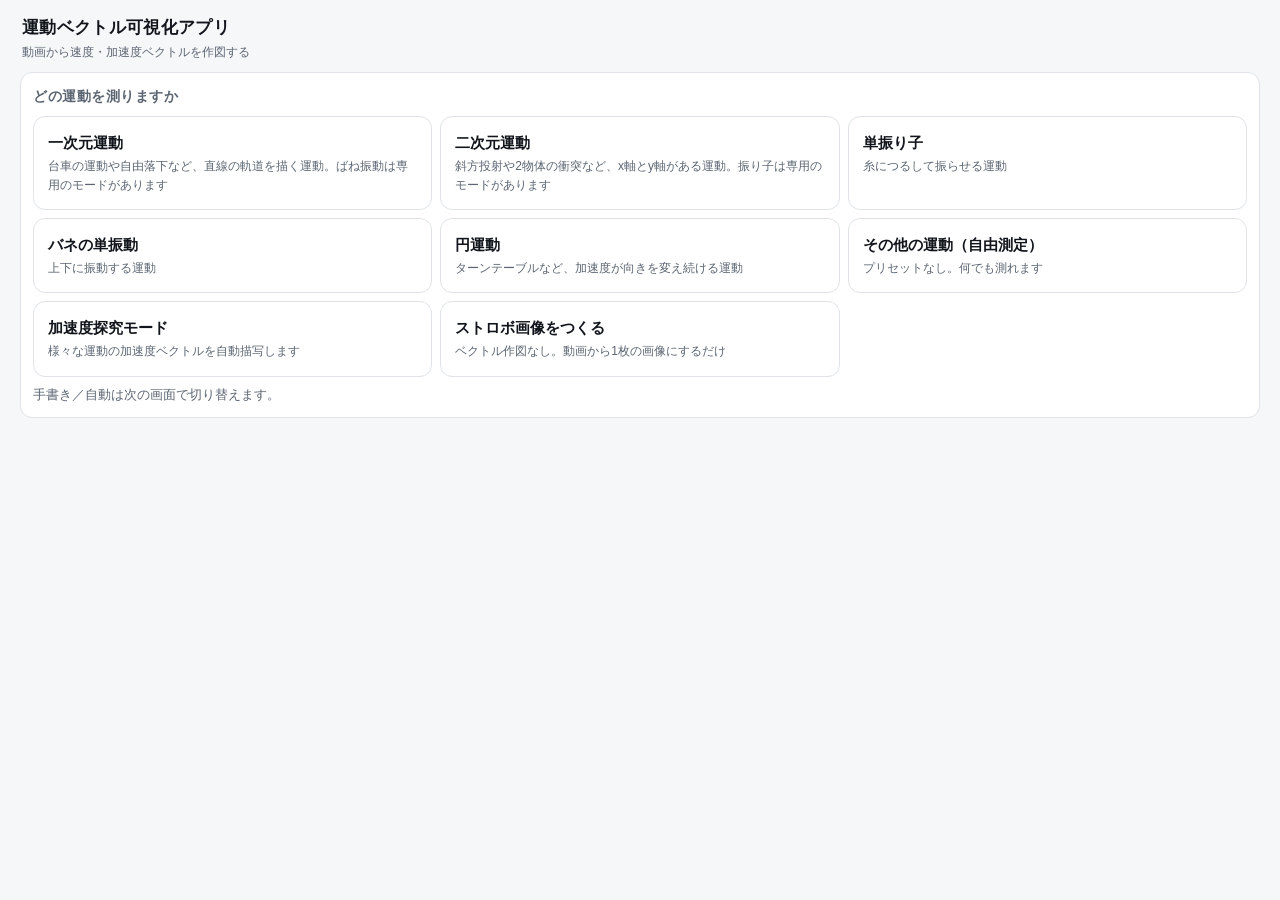
<file: index.html>
<!DOCTYPE html>
<html lang="ja">
<head>
<meta charset="utf-8">
<meta name="viewport" content="width=device-width, initial-scale=1, viewport-fit=cover, user-scalable=no">
<title>運動ベクトル可視化</title>
<link rel="stylesheet" href="css/base.css">
<link rel="stylesheet" href="css/app.css">
</head>
<body>
<div class="wrap">

<header>
  <div class="head-row">
    <div>
      <h1>運動ベクトル可視化アプリ</h1>
      <div class="phase">動画から速度・加速度ベクトルを作図する</div>
    </div>
    <button id="goHome" class="ghost hide">← ホーム</button>
  </div>
</header>

<!-- ============ 画面1：読み込み ============ -->
<!-- ============ 画面0：運動のタイル ============ -->
<section id="screen0">
  <div class="card">
    <h2>どの運動を測りますか</h2>
    <div id="tiles" class="tiles"></div>
    <div class="sub spaced">手書き／自動は次の画面で切り替えます。</div>
  </div>
</section>

<section id="screen1" class="hide">
  <div class="card" id="presetCard">
    <div id="presetNote"></div>
    <button id="backToTiles" class="ghost spaced-sm">運動を選び直す</button>
  </div>

  <div class="card" id="predCard">
    <h2>予測</h2>
    <label class="chk"><input type="checkbox" id="usePrediction"> 予測ステップを使う（教師が切り替えます）</label>
    <div id="predBody" class="spaced">
      <div id="predQuestions"></div>
      <button id="predSave" class="primary spaced">予測を記録する</button>
    </div>
    <div id="predAnswerBig" class="hide"></div>
    <button id="predRedo" class="ghost spaced-sm">予測を選び直す</button>
  </div>

  <div class="card" id="ideaCard">
    <h2>測ってみたいことリスト</h2>
    <ul class="ideas" id="ideaList"></ul>
    <div class="sub">「自由にどうぞ」より「これ測れる？」の方が手が動きます。</div>
  </div>

  <div class="card">
    <div id="drop">
      <div class="drop-title">運動を撮影した動画を読み込む</div>
      <button class="primary" id="pick">動画を選ぶ</button>
      <input type="file" id="file" accept="video/*">
      <div class="sub drop-note">ここにドラッグ＆ドロップもできます／動画は端末の外に出ません</div>
    </div>
    <div class="row tight spaced hide" id="sampleRow">
      <button id="sampleBtn" class="grow">お手本を試す</button>
    </div>
    <div id="loadState" class="sub load-state"></div>
    <div class="bar hide" id="scanBar"><i></i></div>
  </div>

  <div class="card" id="guideOne">
    <h2>撮影で守ること</h2>
    <div class="lead">カメラを固定して、運動面と平行に撮る。</div>
    <div class="sub spaced-sm">守るルールは一つだけです。</div>
  </div>

  <div class="card" id="guideFull">
    <h2>撮影ガイド</h2>
    <div class="lead">必ず守ること</div>
    <ul class="guide">
      <li>カメラを固定する（スタンド・三脚）</li>
      <li>運動が起きる面と、カメラの撮像面を平行にする</li>
      <li>少し離れてズームで撮る（近くから広角だと遠近で矢印が歪む）</li>
      <li><b>AE/AF をロックする</b>（iPhone は長押し）。露出が動くとストロボ画像が破綻する</li>
      <li><b>運動面と背景の間に距離を取る</b>（影が背景に落ちにくくなる）</li>
    </ul>
    <details>
      <summary>できれば</summary>
      <ul>
        <li>スローモーション（120fps 以上）で撮る。30fps だと室内では尾を引いて中心が定まらない</li>
        <li>明るい場所で撮る／ズームは録画前に決め、録画中は触らない</li>
        <li>動かない場所にも同じシールを1枚貼る（カメラぶれ補正用）</li>
      </ul>
    </details>
  </div>
</section>

<!-- ============ 画面2：コマ送りと打点 ============ -->
<section id="screen2" class="hide">

  <div class="col-main">
  <div class="card pred-strip hide" id="predStrip"></div>

  <!-- ★ ステップの帯は貼り付くブロックの中に置くこと。★
       横の列に置いていたら、少しスクロールしただけで貼り付いたキャンバスの
       裏へ回って見えなくなっていた（実機のスクリーンショットで判明）。
       いまどこにいるかを示すものが、作業を始めた瞬間に消えていた。 -->
  <div class="card" id="stepNavCard">
    <div class="stepnav" id="stepNav"></div>
  </div>

  <div class="card" id="stageCard">
    <div id="stage">
      <video id="vid" playsinline muted class="hide"></video>
      <canvas id="cv"></canvas>
      <canvas id="loupe" width="260" height="260"></canvas>
      <div id="hint">画面をタップで打点／長押しでルーペ</div>
      <!-- コマ番号は画面の中へ重ねる。独立した行にすると、貼り付くブロックの
           高さをそのぶん食う（下の操作カードが押し下げられる） -->
      <div id="frameTag">コマ 0 / 0</div>
    </div>
    <!-- ルーペの逃げ場。キャンバスの中に指と重ならない場所が取れないときは
         こちらに出す。色選択では常にここを使い、拾っている色も並べて見せる。 -->
    <div class="row tight spaced-sm hide" id="loupeBand">
      <div id="loupeSlot"></div>
      <div class="grow sub" id="loupeInfo"></div>
    </div>
    <!-- 1行に収める。狭い画面で折り返すと、そのぶん画面が削れる。
         粗く飛ぶ（≪−10／+10≫）はシークバーと一緒にトリムのカードへ置いた。 -->
    <div class="row tight spaced-sm" id="navRow">
      <button id="prev" class="grow">◀ 前</button>
      <button id="next" class="grow">次 ▶</button>
      <!-- 表示の切り替えは1つのボタンで交互に。2つ並べると、すぐ下の
           トリムの「全区間に戻す」と「全体」が同じ言葉で2つ並ぶ -->
      <button id="fitToggle" class="hide">軌道に寄せる</button>
    </div>
  </div>

  </div><!-- /col-main -->

  <div class="col-side">
  <div class="card card-tool" id="trimCard">
    <h2>1. 解析に使う区間を決める</h2>
    <div class="sub spaced-sm">運動が始まるコマへ送って「ここを t=0 に」、
      終わるコマへ送って「ここを終点に」。</div>
    <!-- シークバーはここに置く。粗く飛ぶのがこのバーの唯一の仕事で、
         それが要るのはこのステップだけ。338コマの動画では区間が幅の 9% に
         潰れて使い物にならないので、区間が決まったらその周りへ引き伸ばす。 -->
    <canvas id="tl"></canvas>
    <div class="row tight spaced-sm">
      <button id="prev10" class="grow">≪ −10 コマ</button>
      <button id="next10" class="grow">+10 コマ ≫</button>
    </div>
    <div class="row tight spaced-sm">
      <button id="setIn" class="grow">ここを t=0 に</button>
      <button id="setOut" class="grow">ここを終点に</button>
    </div>
    <div class="row tight spaced-sm">
      <button id="gotoIn" class="grow">⇤ t=0 へ</button>
      <button id="gotoOut" class="grow">終点へ ⇥</button>
      <button id="resetTrim" class="ghost">全区間に戻す</button>
    </div>
    <div class="sub mono spaced" id="trimLabel"></div>
    <div class="sub">余計な前後（手で押している区間、バウンド後など）を先に切り落とします。追跡・背景推定より前に確定させる設計です。</div>
  </div>

  <div class="card card-tool" id="markCard">
    <h2>2. 追う色を決める</h2>
    <div class="sub spaced-sm">追いたいシールをタップしてください。タップしたあと指でずらして微調整できます。
      <b>手で打つ場合は飛ばして構いません。</b></div>
    <div class="row tight">
      <button id="pickColor" class="primary grow">追う色を指定</button>
      <button id="pickMarker" class="grow" title="カメラが動いてしまったときの補正用です。動かない場所（机や壁）に貼ったシールを指定すると、そのシールが動いたぶんを全部の点から差し引きます。三脚で固定できていれば使わなくて構いません。">固定マーカーを指定<span class="note-mark">※</span></button>
    </div>
    <div class="row tight spaced hide" id="pickRow">
      <button id="pickDecide" class="primary grow">この色で決定</button>
      <button id="pickCancel" class="ghost">やめる</button>
    </div>
    <div class="row spaced">
      <span class="sub">追う色</span>
      <span id="colorChip" class="chip"></span>
      <span class="sub mono" id="colorLabel"></span>
    </div>
    <!-- 「固定マーカー」が何なのか分からないという指摘。PC はボタンのマウスオン、
         スマホはこの※の行で説明する（狭い画面でだけ出す） -->
    <div class="sub spaced" id="markerHelp">※ <b>固定マーカー</b>は、カメラが動いてしまったときの補正用です。
      動かない場所（机や壁）に貼ったシールを指定すると、そのシールが動いたぶんを全部の点から差し引きます。
      <b>三脚で固定できていれば使わなくて構いません。</b></div>
    <div class="row spaced">
      <label class="chk"><input type="checkbox" id="useMarker" checked> カメラぶれ補正を使う（固定マーカーの変位を差し引く）</label>
    </div>
  </div>

  <div class="card card-tool" id="trackCard">
    <h2>3. 座標を取る</h2>
    <div class="lead-sm">A　色で自動追跡する</div>
    <div class="row tight">
      <button id="runTrack" class="primary grow">自動追跡を実行</button>
      <button id="clearTrack" class="ghost">結果を消す</button>
    </div>
    <div class="bar hide spaced-sm" id="trackBar"><i></i></div>
    <div class="sub spaced" id="trackResult">先に「追う色を指定」をしてから実行してください。追跡できなかったコマは手動で打てます。</div>
    <div class="row tight spaced hide" id="trackAskRow">
      <span class="sub grow">うまくいきましたか？</span>
      <button id="trackOk" class="primary">はい</button>
      <button id="trackNg" class="ghost">いいえ</button>
    </div>
    <div class="sub spaced hide" id="trackAdvice"></div>
    <!-- 2コマ指定。うまくいく素材では手順を増やさず、困った人だけが
         追加の1手を払う形にするため、ここ（「いいえ」のあと）に置く -->
    <div class="row tight spaced hide" id="twoRow">
      <button id="twoStart" class="grow">2コマで指定して精度を上げる</button>
    </div>
    <div class="sub spaced hide" id="twoInfo"></div>
    <div class="row tight spaced hide" id="twoRunRow">
      <button id="twoRun" class="primary grow">この設定で追跡する</button>
      <button id="twoClear" class="ghost">やめる</button>
    </div>
    <button id="gotoLost" class="ghost hide spaced">見失ったコマへ</button>
    <div class="slider spaced">
      <label>色相の幅 <span class="mono" id="hueTolVal">25°</span></label>
      <input type="range" id="hueTol" min="5" max="60" value="25">
    </div>
    <div class="slider">
      <label>彩度の下限 <span class="mono" id="satMinVal">0.35</span></label>
      <input type="range" id="satMin" min="5" max="90" value="35">
    </div>
    <div class="sub">見つけられないときは<b>彩度の下限を下げる</b>、背景まで拾ってしまうときは<b>色相の幅を狭める</b>。</div>

    <!-- ★ 手で打つは「自動追跡の保険」ではない。★
         シールを貼れない対象（落ちる紙、水の流れ、人の動き）では、7回タップの
         ほうが追跡の設定より速い。畳まず、Aと対等に並べる。 -->
    <div class="or-split">または</div>
    <div class="lead-sm">B　手で打つ（シールが貼れないとき）</div>
    <div class="sub spaced-sm">打つコマはアプリが決めて順に連れて行きます。
      <b>タップするだけで等間隔になります。</b></div>
    <div class="slider spaced-sm">
      <label>打つ点の数 <span class="mono" id="punchCountVal">7 点</span></label>
      <input type="range" id="punchCount" min="3" max="20" value="7">
    </div>
    <div class="sub mono spaced-sm" id="punchPlan"></div>
    <div class="row tight spaced-sm">
      <button id="punchStart" class="grow">打ち始める</button>
      <button id="punchStop" class="ghost hide">やめる</button>
      <button id="punchBack" class="ghost hide">1つ戻る</button>
    </div>
    <div class="sub spaced-sm" id="punchInfo"></div>
  </div>

  <details class="card card-tool" id="pointCard">
    <summary>点の手直し</summary>
    <div class="row tight">
      <button id="delCur" class="grow">このコマの点を消す</button>
      <button id="undo" class="grow">直前を取り消す</button>
      <button id="clearAll" class="ghost">全消去</button>
    </div>
    <div class="row tight spaced">
      <button id="halveStep" class="grow">間を埋める（点を倍にする）</button>
      <button id="cancelFill" class="ghost hide">やめる</button>
    </div>
    <div class="sub" id="fillInfo">粗く打ってしまっても、あとから間のコマへ順に案内します。撮り直しは要りません。</div>
    <div class="row tight spaced-sm">
      <label class="chk"><input type="checkbox" id="showAll" checked> 打点をすべて表示</label>
      <label class="chk"><input type="checkbox" id="showNum" checked> 番号を表示</label>
    </div>
    <div class="sub mono spaced" id="ptLabel"></div>
  </details>

  <div class="card card-tool" id="selectCard">
    <h2>4. 使うコマを決める（等間隔）</h2>
    <div class="slider">
      <label>使う点の数 <span class="mono" id="selCountVal">7 点</span></label>
      <input type="range" id="selCount" min="3" max="20" value="7">
    </div>
    <div class="sub spaced-sm"><b>点を減らすと矢印が長くなって作図しやすくなります。矢印がズレる場合は点を減らしてみてください。</b>
      間隔はトリムした区間に行き渡るよう自動で決まります。</div>
    <div class="sub mono spaced" id="selInfo"></div>
    <div class="sub spaced" id="selSuggest"></div>
    <div class="row spaced">
      <label class="chk"><input type="checkbox" id="showPreview"> 加速度のプレビューを出す（教師用・<b>答えが見えます</b>）</label>
    </div>
    <details class="spaced">
      <summary>詳細（間隔と開始位置を手で決める）</summary>
      <div class="slider spaced-sm">
        <label>何コマおきに使うか <span class="mono" id="selIntervalVal">3 コマおき</span></label>
        <input type="range" id="selInterval" min="1" max="30" value="3">
      </div>
      <div class="slider spaced-sm">
        <label>開始をずらす <span class="mono" id="selOffsetVal">0 コマ</span></label>
        <input type="range" id="selOffset" min="0" max="5" value="0">
      </div>
      <div class="sub">こちらを動かすと、点が区間の終わりまで届かなくなることがあります。
        振り子の折り返しをサンプル点に合わせたいときなどに使ってください。</div>
    </details>
  </div>

  <div class="card card-tool" id="strobeCard">
    <h2>5. ストロボ画像をつくる</h2>
    <div class="row tight">
      <select id="strobeMethod" class="grow">
        <option value="diff">中央値背景＋全画面差分（既定）</option>
        <option value="cutout">マーカー切り抜き貼り付け（退避先）</option>
        <option value="lighten">比較明合成（暗幕向き）</option>
      </select>
    </div>
    <div class="row tight spaced">
      <button id="makeStrobe" class="primary grow">ストロボ画像を作る</button>
    </div>
    <div class="bar hide spaced-sm" id="strobeBar"><i></i></div>
    <div class="sub spaced" id="strobeInfo">先に「使うコマ」を決めてから作ります。座標が無くても作れます。</div>

    <div id="thresholdRow" class="slider spaced">
      <label>閾値（物体が欠ける ← → ゴミが写る） <span class="mono" id="thresholdVal">1.00 倍</span></label>
      <input type="range" id="thresholdScale" min="30" max="300" value="100">
      <div class="sub mono" id="thresholdInfo"></div>
    </div>
    <div id="cutoutRow" class="slider hide">
      <label>切り抜き半径 <span class="mono" id="cutoutVal">18 px</span></label>
      <input type="range" id="cutoutRadius" min="6" max="60" value="18">
    </div>
    <div class="row">
      <label class="chk"><input type="checkbox" id="fadeOld" checked> 古いコマを薄くする（振り子・円運動で必要）</label>
    </div>
    <div class="row tight spaced hide" id="strobeAfter">
      <button id="toggleStrobe" class="grow">動画に戻る</button>
      <button id="savePng">PNGで保存</button>
    </div>
    <div class="row tight spaced hide" id="toVectors">
      <button id="goVectors" class="grow">このままベクトルも描いてみますか？</button>
    </div>
  </div>

  <!-- 加速度探究モード専用。自動描写だけをする道具なので、作図カードは出さない -->
  <div class="card" id="exploreCard">
    <h2>加速度ベクトル</h2>
    <div class="sub spaced-sm" id="exploreInfo"></div>
    <div class="row tight spaced">
      <button id="exploreGo" class="primary grow">次へ（加速度ベクトルを描く）</button>
      <button id="exploreAgain" class="ghost hide grow">もう一度見る</button>
    </div>
    <div class="row tight spaced hide" id="exploreAfter">
      <button id="exploreDetail" class="grow">詳しい解析へ（自分で作図する）</button>
    </div>
    <div id="exploreReveal" class="reveal hide"></div>
  </div>

  <div class="card" id="drawCard">
    <h2>6. 作図</h2>
    <div class="chips" id="stepChips"></div>
    <div class="sub spaced" id="drawHint">ストロボ画像を作ってから「作図をはじめる」を押してください。</div>
    <!-- 自動モードは加速度探究モードのタイルと役割が重なった。生徒が
         「作図をはじめる」の隣でこれを見つけると答えが出てしまうので畳む。 -->
    <details class="spaced" id="drawModeRow">
      <summary class="sub">教師用：提示・下見のモード</summary>
      <select id="drawMode" class="grow spaced-sm">
        <option value="hand">手書きモード（生徒が描く）</option>
        <option value="auto">自動モード（提示・下見用）</option>
      </select>
    </details>
    <div id="autoSetupRow" class="hide spaced">
      <label class="chk"><input type="checkbox" id="autoRunAll" checked>
        結果（軌道の上の矢印）まで一気に進む</label>
      <div class="sub spaced-sm" id="autoQuality"></div>
      <button id="autoWiden" class="hide spaced-sm grow"></button>
    </div>
    <button id="startDraw" class="primary spaced">作図をはじめる</button>
    <div class="row tight spaced hide" id="drawActions">
      <button id="fillRest" class="hide grow">残りを自動で描く</button>
      <button id="nextStep" class="primary hide grow">次のステップへ</button>
      <button id="collectBtn" class="primary hide grow">始点を揃える</button>
      <button id="confirmDv" class="primary hide grow">この向きで決定</button>
      <button id="restPairs" class="hide grow">残りの組を自動で</button>
      <button id="checkBtn" class="primary hide grow">答え合わせ</button>
      <button id="advBtn" class="ghost hide grow">発展：ホドグラフ</button>
      <button id="autoNext" class="primary hide grow">次へ</button>
      <button id="drawUndo" class="ghost hide">1本消す</button>
      <button id="drawReset" class="ghost hide">最初から</button>
      <button id="drawExit" class="ghost hide">作図をやめる</button>
    </div>
    <div class="row tight spaced-sm hide" id="animRow">
      <label class="chk"><input type="checkbox" id="fastAnim"> アニメを速く</label>
    </div>
    <div class="slider hide spaced" id="dvScaleRow">
      <label>Δv の拡大 <span class="mono" id="hodoZoomVal">×1.0（実寸）</span></label>
      <input type="range" id="hodoZoom" min="10" max="80" value="10">
      <div class="sub spaced-sm">⑤の軌道上でも、発展のホドグラフでも同じ倍率を使います。</div>
    </div>
    <div id="hodoRow" class="hide spaced">
      <div class="sub spaced-sm">発展。速度ベクトルの始点を1つの原点に集めた図です。⑤の軌道上の Δv と行き来しながら見てください。</div>
      <label class="chk spaced-sm"><input type="checkbox" id="hodoDv"> Δv も重ねる（まず先端が描く形を見てから）</label>
      <select id="hodoMode">
        <option value="all">全集合（矢印をすべて重ねる）</option>
        <option value="pair">ペア送り（2本ずつ送る）</option>
        <option value="stair">階段（始点をずらして並べる）</option>
      </select>
      <div class="slider hide spaced-sm" id="gapRow">
        <label>段差（0 にすると全部重なります） <span class="mono" id="hodoGapVal">100 %</span></label>
        <input type="range" id="hodoGap" min="0" max="100" value="100">
      </div>
      <div class="slider hide spaced-sm" id="pairRow">
        <label>組を送る <span class="mono" id="pairVal"></span></label>
        <input type="range" id="pairSlider" min="0" max="8" value="0">
      </div>
    </div>
    <div id="layerRow" class="hide spaced">
      <div class="sub">軌道の上に何を描くか</div>
      <div class="row tight spaced-sm">
        <label class="chk"><input type="checkbox" id="lyPos"> ① 位置</label>
        <label class="chk"><input type="checkbox" id="lyVel" checked> ② 速度</label>
        <label class="chk"><input type="checkbox" id="lyDv" checked> Δv（加速度）</label>
        <label class="chk"><input type="checkbox" id="lyPred" checked> 予測</label>
      </div>
      <div class="row tight spaced-sm">
        <label class="chk"><input type="checkbox" id="lyRay"> Δv の延長線（破線）</label>
      </div>
      <div class="sub spaced-sm">延長線がどこで交わるか見てください。交わらない運動もあります。</div>
      <div class="row spaced-sm">
        <label class="chk"><input type="checkbox" id="focusOn"> 1点ずつ見る（軌道の上で三角形を作る）</label>
      </div>
      <div class="slider hide spaced-sm" id="focusRow">
        <label>どの点 <span class="mono" id="focusVal"></span></label>
        <input type="range" id="focusSlider" min="0" max="8" value="0">
      </div>
      <div class="sub mono spaced-sm" id="scaleNote"></div>
    </div>
    <div class="sub" id="checkResult"></div>
    <div id="revealBox" class="reveal hide"></div>
  </div>

  <div class="card card-tool">
    <h2>診断</h2>
    <table class="stat"><tbody id="stats"></tbody></table>
    <div id="warnBox" class="spaced"></div>
  </div>

  <div class="card card-tool">
    <h2>書き出し・確認</h2>
    <div class="row tight">
      <button id="csv" class="grow">座標をCSVで書き出す</button>
      <button id="dump" class="ghost">コンソールに出力</button>
    </div>
    <div class="row tight spaced">
      <button id="rot" class="ghost">画像を90°回す</button>
      <button id="reload" class="ghost">別の動画を読む</button>
    </div>
    <div class="sub spaced">開発者コンソールで <span class="mono">state.frames</span> を確認できます（<span class="mono">window.state</span>）。</div>
  </div>
  </div><!-- /col-side -->

</section>
</div>

<!-- ===================================================================
     読み込み順（依存の浅いものから）。build.py はこの順に連結する。
     順序を変えるときは README.md の「モジュール構成」も直すこと。
     =================================================================== -->
<script src="js/core/state.js"></script>
<script src="js/core/bus.js"></script>
<script src="js/core/coords.js"></script>
<script src="js/ui/dom.js"></script>
<script src="js/presets/presets.js"></script>
<script src="js/presets/samples.js"></script>
<script src="js/core/points.js"></script>
<script src="js/core/drawing.js"></script>
<script src="js/core/wakelock.js"></script>
<script src="js/analysis/color.js"></script>
<script src="js/analysis/blob.js"></script>
<script src="js/analysis/strobe.js"></script>
<script src="js/video/frames.js"></script>
<script src="js/video/scanner.js"></script>
<script src="js/video/loader.js"></script>
<script src="js/video/tracker.js"></script>
<script src="js/ui/stage.js"></script>
<script src="js/ui/arrows.js"></script>
<script src="js/ui/overlay.js"></script>
<script src="js/ui/timeline.js"></script>
<script src="js/ui/loupe.js"></script>
<script src="js/ui/pointer.js"></script>
<script src="js/analysis/diagnostics.js"></script>
<script src="js/io/exporter.js"></script>
<script src="js/ui/controls.js"></script>
<script src="js/ui/track-controls.js"></script>
<script src="js/ui/selection.js"></script>
<script src="js/ui/steps.js"></script>
<script src="js/ui/hodograph.js"></script>
<script src="js/ui/draw-steps.js"></script>
<script src="js/ui/prediction.js"></script>
<script src="js/ui/tiles.js"></script>
<script src="js/ui/strobe-controls.js"></script>
<script src="js/main.js"></script>
</body>
</html>
</file>
<file: css/base.css>
/* base.css — 配色トークン・リセット・共通部品
   画面固有のレイアウトは app.css に書くこと */
:root{
  --bg:#f6f7f9; --card:#fff; --ink:#12161c; --sub:#5b6572;
  --line:#dfe3e8; --accent:#0b6bcb; --accent-ink:#fff;
  --warn:#c0392b; --ok:#1b7f4b; --mark:#ff2d6f;
  --radius:12px;
}
*{box-sizing:border-box; -webkit-tap-highlight-color:transparent;}
html,body{margin:0; padding:0;}
body{
  background:var(--bg); color:var(--ink);
  font:15px/1.6 -apple-system,BlinkMacSystemFont,"Hiragino Sans","Noto Sans JP",sans-serif;
  padding:0 12px 40px; overscroll-behavior-y:contain;
}
.wrap{max-width:900px; margin:0 auto;}

/* --- 部品 --- */
.card{background:var(--card); border:1px solid var(--line); border-radius:var(--radius); padding:12px; margin-bottom:12px;}
.card h2{font-size:14px; margin:0 0 8px; color:var(--sub); font-weight:600; letter-spacing:.04em;}
button{
  font:inherit; font-weight:600; color:var(--ink); background:#fff;
  border:1px solid var(--line); border-radius:10px; min-height:44px; padding:0 14px; cursor:pointer;
}
button:active{background:#eef1f5;}
button.primary{background:var(--accent); color:var(--accent-ink); border-color:var(--accent);}
button.ghost{background:transparent;}
button:disabled{opacity:.4; cursor:default;}
input[type=number]{font:inherit; width:64px; min-height:40px; border:1px solid var(--line); border-radius:8px; padding:0 8px;}
label.chk{display:inline-flex; align-items:center; gap:6px; font-size:13px; color:var(--sub);}
details{border-top:1px solid var(--line); padding-top:10px; margin-top:10px;}
summary{cursor:pointer; font-weight:600; font-size:14px;}
details ul{margin:8px 0 0 -8px; padding-left:20px;}
details li{margin:4px 0; font-size:13px; color:var(--sub);}
details li b{color:var(--ink);}
.bar{height:8px; background:#e6e9ee; border-radius:5px; overflow:hidden;}
.bar>i{display:block; height:100%; background:var(--accent); width:0;}
.pill{display:inline-block; padding:2px 8px; border-radius:999px; background:#eef1f5; font-size:12px; color:var(--sub);}
table.stat{width:100%; border-collapse:collapse; font-size:13px;}
table.stat td{padding:3px 0; vertical-align:top;}
table.stat td:first-child{color:var(--sub); width:9.5em;}

/* --- レイアウト用ユーティリティ --- */
.row{display:flex; gap:8px; flex-wrap:wrap; align-items:center;}
.row.tight{gap:6px;}
.row.between{justify-content:space-between;}
.grow{flex:1 1 auto;}
.spaced{margin-top:8px;}
.spaced-sm{margin-top:6px;}
.hide{display:none !important;}

/* --- 文字 --- */
.mono{font-variant-numeric:tabular-nums; font-family:ui-monospace,SFMono-Regular,Menlo,monospace;}
.sub{color:var(--sub); font-size:13px;}
.lead{font-weight:600; font-size:14px;}
.warn{color:var(--warn); font-weight:600;}
.ok{color:var(--ok); font-weight:600;}

/* --- スライダ（閾値の調整。指で動かす前提で太めに） --- */
.slider{margin:6px 0 10px;}
.slider label{display:flex; justify-content:space-between; font-size:13px; color:var(--sub); margin-bottom:2px;}
input[type=range]{width:100%; height:32px; accent-color:var(--accent); background:transparent;}
.chip{display:inline-block; width:22px; height:22px; border-radius:6px; border:1px solid var(--line); vertical-align:middle;}
select{font:inherit; min-height:44px; border:1px solid var(--line); border-radius:10px;
        padding:0 10px; background:#fff; color:var(--ink);}

/* --- 作図のステップ表示 --- */
.chips{display:flex; gap:5px; flex-wrap:wrap;}
.chip-step{font-size:12px; padding:4px 9px; border-radius:999px; background:#eef1f5; color:var(--sub); border:1px solid transparent;}
.chip-step.now{background:var(--accent); color:#fff; font-weight:700;}
.chip-step.ok{background:#e6f4ec; color:var(--ok); border-color:#bde0cd;}
.chip-step.back{cursor:pointer; text-decoration:underline dotted;}

/* 作図中は他のカードを畳む。390px の縦画面では、キャンバスと操作ボタンが
   離れているとスクロールしながら描くことになり実用にならない */
body.drawing .card-tool{display:none;}
</file>
<file: css/app.css>
/* app.css — 画面固有のレイアウト */
header{padding:14px 2px 10px;}
h1{font-size:17px; margin:0; letter-spacing:.02em;}
.phase{font-size:12px; color:var(--sub); margin-top:2px;}

/* 画面1：読み込み */
#drop{border:2px dashed var(--line); border-radius:14px; padding:26px 14px; text-align:center; background:#fff;}
#drop.hot{border-color:var(--accent); background:#eef5fd;}
#file{display:none;}
.drop-title{font-weight:600; margin-bottom:10px;}
.drop-note{margin-top:10px;}
.load-state{margin-top:10px;}
ul.guide{margin:6px 0 0 -8px; padding-left:20px;}

/* 画面2：ステージ */
#stage{position:relative; background:#0d1117; border-radius:var(--radius); overflow:hidden;
       touch-action:none; display:flex; justify-content:center;}
#cv{display:block; touch-action:none;}
#vid{display:block; width:100%; background:#000;}
#loupe{position:absolute; pointer-events:none; display:none; z-index:5;}
/* ヒントは必ず pointer-events:none にすること。
   左上の打点をこのラベルが吸い込んでしまう（実際に踏んだ不具合） */
#hint{position:absolute; left:8px; top:8px; z-index:4; background:rgba(0,0,0,.55); color:#fff;
      font-size:12px; padding:4px 8px; border-radius:6px;
      pointer-events:none; transition:opacity .5s;}
#hint.fade{opacity:0;}
/* シークバーはトリムのカードの中。粗く飛ぶのがこのバーの唯一の仕事 */
#tl{display:block; width:100%; height:52px; touch-action:none; margin:0 0 8px;}

/* コマ番号は画面に重ねる（高さを食わない）。作図中は意味が無いので消す */
#frameTag{position:absolute; left:8px; bottom:8px; z-index:4;
          background:rgba(0,0,0,.55); color:#fff;
          font:12px ui-monospace,monospace; padding:3px 7px; border-radius:6px;
          pointer-events:none; white-space:nowrap;}
body.drawing #frameTag, body.drawing #navRow{display:none;}

/* 座標を取る：A（自動追跡）と B（手で打つ）の区切り */
.or-split{display:flex; align-items:center; gap:10px; margin:16px 0 10px;
          font-size:12px; color:var(--sub);}
.or-split::before, .or-split::after{content:''; flex:1; height:1px; background:var(--line);}
.lead-sm{font-size:13px; font-weight:700; margin-bottom:6px;}

/* 予測ステップ */
.pred-q{margin-bottom:12px;}
.pred-qtext{font-weight:600; font-size:14px; margin-bottom:6px;}
.pred-opt{display:flex; align-items:center; gap:8px; min-height:40px; padding:2px 6px;
          border:1px solid var(--line); border-radius:8px; margin-bottom:5px; font-size:14px;}
.pred-opt b{display:inline-block; width:1.4em; text-align:center; color:var(--accent);}
.pred-title{font-size:12px; color:var(--sub); letter-spacing:.06em;}
.pred-big{font-size:38px; font-weight:800; letter-spacing:.10em; line-height:1.15; color:var(--ink);}
.pred-line{font-size:14px; margin-top:2px;}
.pred-strip{display:flex; align-items:center; gap:10px; padding:8px 12px; font-size:13px; color:var(--sub);}
.pred-strip-big{font-size:22px; letter-spacing:.10em; color:var(--ink);}

/* トップページのタイル */
.tiles{display:grid; grid-template-columns:1fr; gap:8px;}
@media (min-width:560px){ .tiles{grid-template-columns:1fr 1fr;} }
.tile{display:flex; flex-direction:column; align-items:flex-start; gap:2px;
      text-align:left; padding:14px; min-height:64px; background:#fff;
      border:1px solid var(--line); border-radius:12px; width:100%;}
.tile:active{background:#eef1f5;}
.tile-name{font-size:15px; font-weight:700;}
.tile-sub{font-size:12px; color:var(--sub); font-weight:400;}
ul.ideas{margin:6px 0 10px -8px; padding-left:20px; columns:2; font-size:13px; color:var(--sub);}
ul.ideas li{margin:2px 0; break-inside:avoid;}

/* ===== ステップの帯（1〜6） =====
   貼り付くブロックの中に置くので、余白は詰める */
#stepNavCard{padding:7px 9px; margin-bottom:8px;}
.stepnav{display:flex; gap:4px; flex-wrap:wrap; align-items:center;}
/* 済んだ段と先の段は番号だけの丸。いまやる段だけが言葉を持つ。
   6つとも言葉付きにすると狭い画面で3行に折り返し、帯だけで 138px 使う */
.stepnav .step{display:flex; align-items:center; justify-content:center; gap:5px;
               min-height:32px; min-width:32px; padding:0 8px;
               font-size:12px; border-radius:999px; background:#eef1f5; color:var(--sub);
               border:1px solid transparent; white-space:nowrap;}
.stepnav .step b{font-size:13px;}
.stepnav .step.now{background:var(--accent); color:#fff; font-weight:700; padding:0 12px;}
.stepnav .step.now .step-lead{font-size:12px;}
.stepnav .step.ok{background:#e6f4ec; color:var(--ok); border-color:#bde0cd;}
.stepnav .step.ok b::after{content:'✓'; margin-left:1px; font-size:11px;}

/* 畳めるカード（手で打つ／教師用のモード） */
details.card > summary{font-size:14px; font-weight:700; cursor:pointer; list-style:none;}
details.card > summary::-webkit-details-marker{display:none;}
details.card > summary::before{content:'▸ '; color:var(--sub); font-weight:400;}
details.card[open] > summary::before{content:'▾ ';}
details.card > summary + *{margin-top:10px;}

/* ルーペの逃げ場。**キャンバスの中に指と重ならない場所が取れないことがある。**
   スマホではキャンバスの高さを画面の 42% に抑えているので、130px のルーペを
   置ける隙間が無い（下半分を触ると位置の丸め込みでルーペが指まで降りてくる）。
   そのときはここへ逃がす。色選択では常にここを使う。 */
#loupeBand{align-items:center; min-height:70px;}
#loupe.docked{position:static; display:block; flex:0 0 auto;}
#loupeInfo{line-height:1.5;}
.note-mark{color:var(--accent); font-weight:700; margin-left:2px;}
/* ※の説明は狭い画面だけ。PC はボタンのマウスオン（title）で足りる */
@media (min-width:900px){ #markerHelp{display:none;} }

/* ===== 加速度探究モード =====
   作図はさせないので作図カードは出さない。代わりに専用カードを出す。
   **body.drawing でも「使うコマ」とストロボのカードは畳まないこと。**
   スライダーを動かすと加速度ベクトルが即時に描き直る、という往復が
   このモードの本体で、畳むとその往復ができなくなる。 */
#exploreCard{display:none;}
body.mode-explore #exploreCard{display:block;}
body.mode-explore #drawCard{display:none;}
body.mode-explore.drawing #selectCard,
body.mode-explore.drawing #strobeCard{display:block;}

/* ストロボ画像だけを作るモードでは、追跡・打点・作図を出さない */
body.mode-strobe #trackCard,
body.mode-strobe #pointCard,
body.mode-strobe #drawCard{display:none;}

/* 解説。結果が出てから出す（先に読ませない） */
.reveal{margin-top:12px; padding:10px 12px; border-radius:10px;
        background:#f2f7fd; border:1px solid #cfe2f8;}
.reveal-title{font-weight:700; font-size:13px; color:var(--accent); margin-bottom:4px;}

/* ===== ヘッダー ===== */
.head-row{display:flex; align-items:flex-start; justify-content:space-between; gap:10px;}
#goHome{min-height:36px; padding:0 12px; font-size:13px; white-space:nowrap;}

/* ===== レイアウト =====
   スマホ：キャンバスを画面の上に貼り付け、操作はその下でスクロールする。
           キャンバスの高さは画面の 42% までに抑える（stage.js 側で制限）。
   PC・タブレット：キャンバスを左に固定し、操作は右の列に流す。
   どちらも「キャンバスを見ながら操作ボタンを押せる」ことが目的。 */
@media (min-width:900px){
  .wrap{max-width:1240px;}
  #screen2{display:grid; grid-template-columns:minmax(0,1.1fr) minmax(360px,0.9fr);
           gap:14px; align-items:start;}
  .col-main{position:sticky; top:10px;}
  #screen0 .tiles{grid-template-columns:1fr 1fr 1fr;}
  #screen1{display:grid; grid-template-columns:1fr 1fr; gap:0 14px; align-items:start;}
  #screen1 > .card{margin-bottom:14px;}
}
@media (max-width:899px){
  .col-main{position:sticky; top:0; z-index:20; background:var(--bg); padding-top:6px;}
  #stageCard{margin-bottom:8px;}
}

/* ===== ⑥のレイヤー操作 ===== */
#layerRow{border-top:1px solid var(--line); padding-top:10px;}
</file>
